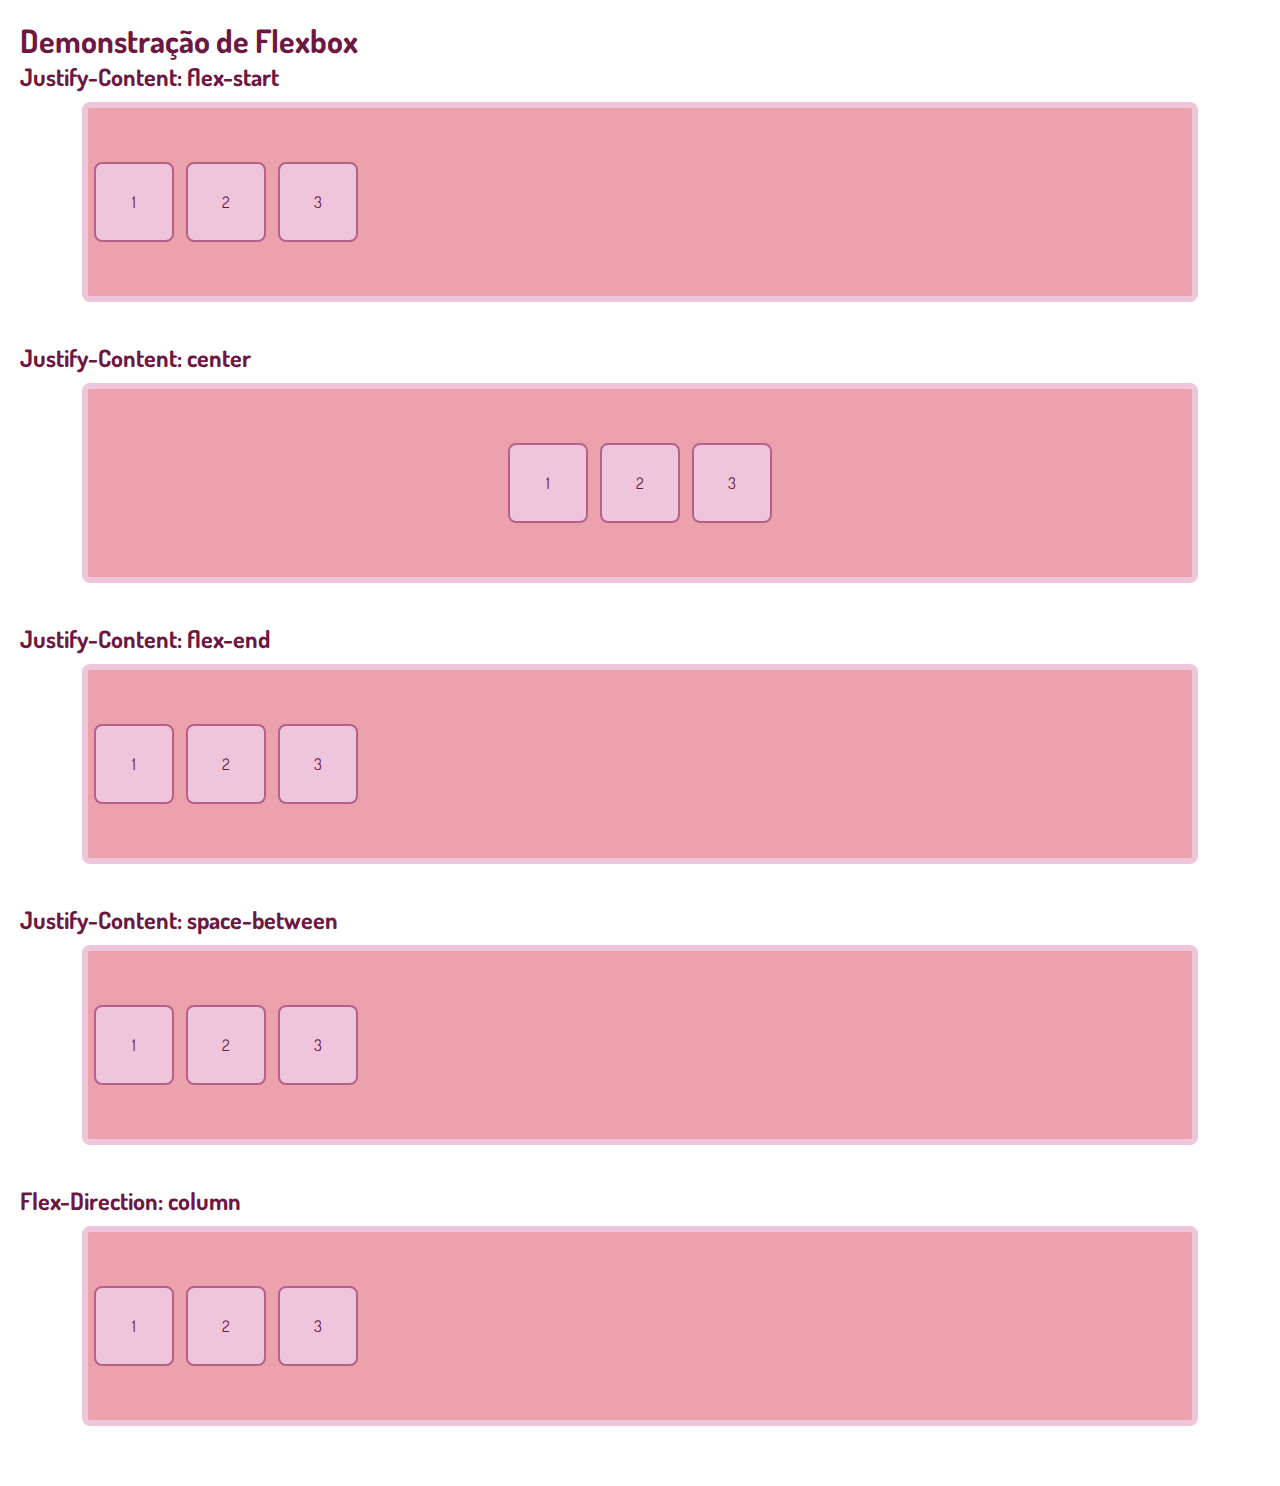
<file: index.html>
<!DOCTYPE html>
<html lang="pt-br">
<head>
    <meta charset="UTF-8">
    <meta name="viewport" content="width=device-width, initial-scale=1.0">
    <title>Aulas HTML</title>
    <link rel="stylesheet" href="assets/styles/index.css">
</head>
<body>
    <h1>Demonstração de Flexbox</h1>

    <section>
        <h2>Justify-Content: flex-start</h2>
        
        <div class = "flex-container">
            <div class="flex-item">1</div>
            <div class="flex-item">2</div>
            <div class="flex-item">3</div>
        </div>
    </section>

    <section>
        <h2>Justify-Content: center</h2>
        
        <div class = "flex-container justify-center">
            <div class="flex-item">1</div>
            <div class="flex-item">2</div>
            <div class="flex-item">3</div>
        </div>
    </section>

    <section>
        <h2>Justify-Content: flex-end</h2>
        
        <div class = "flex-container justify-end">
            <div class="flex-item">1</div>
            <div class="flex-item">2</div>
            <div class="flex-item">3</div>
        </div>
    </section>

    <section>
        <h2>Justify-Content: space-between</h2>
        
        <div class = "flex-container justify-between">
            <div class="flex-item">1</div>
            <div class="flex-item">2</div>
            <div class="flex-item">3</div>
        </div>
    </section>
    <section>
        <h2>Flex-Direction: column</h2>
        
        <div class = "flex-container flex-column">
            <div class="flex-item">1</div>
            <div class="flex-item">2</div>
            <div class="flex-item">3</div>
        </div>
    </section>
</body>
</html>
</file>
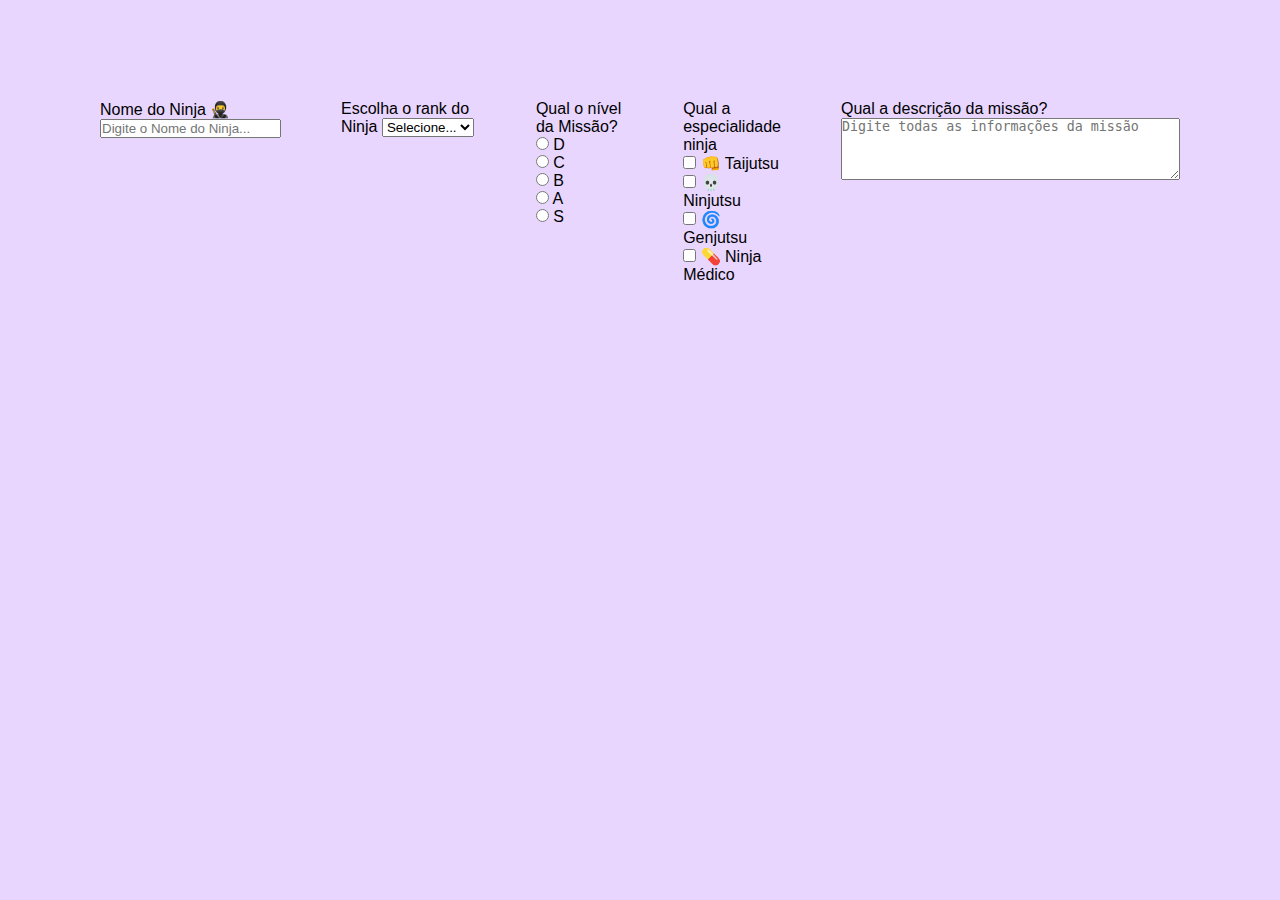
<file: pages/formulario.html>
<!DOCTYPE html>
<html lang="pt-br">
<head>
    <meta charset="UTF-8">
    <meta name="viewport" content="width=device-width, initial-scale=1.0">
    <title>Formulários LIMA</title>
    <link rel="stylesheet" href="../assets/styles/formulario.css">
</head>
<body>
    <form action="#" method="post">
        <div class="nomeNinja">
            <label for="nome">Nome do Ninja 🥷</label>
            <input 
                type="text" 
                name="nome" 
                required
                placeholder="Digite o Nome do Ninja...">
        </div>
        
        <div class="rank">
            <label for="rank">Escolha o rank do Ninja</label>
            <select name="rank" id="rank">
                <option value="">Selecione...</option>
                <option value="genin">Genin</option>
                <option value="jonin">Jonin</option>
                <option value="kage">Kage</option>
            </select>
        </div>

        <div class="tipo">
            <label for="tipo">Qual o nível da Missão?</label>
            <div>
                <label for="d">
                    <input type="radio" name="tipo" value="d">
                    D
                </label>
            </div>
            <div>
                <label for="c">
                    <input type="radio" name="tipo" value="c">
                    C
                </label>
            </div>
            <div>
                <label for="b">
                    <input type="radio" name="tipo" value="b">
                    B
                </label>
            </div>
            <div>
                <label for="a">
                    <input type="radio" name="tipo" value="a">
                    A
                </label>
            </div>
            <div>
                <label for="s">
                    <input type="radio" name="tipo" value="s">
                    S
                </label>
            </div>
        </div>

        <div class="especialidade">
            <label for="especialidade">Qual a especialidade ninja</label>
            <div>
                <label for="especialidade">
                    <input type="checkbox" name="especialidade" value="taijutsu">
                    👊 Taijutsu 
                </label>
            </div>
            <div>
                <label for="especialidade">
                    <input type="checkbox" name="especialidade" value="ninjutsu">
                    💀 Ninjutsu 
                </label>
            </div>
            <div>
                <label for="especialidade">
                    <input type="checkbox" name="especialidade" value="genjutsu">
                    🌀 Genjutsu 
                </label>
            </div>
            <div>
                <label for="especialidade">
                    <input type="checkbox" name="especialidade" value="medico">
                    💊 Ninja Médico
                </label>
            </div>
        </div>

        <div class="descrcao">
            <label for="descricao">Qual a descrição da missão?</label>

            <textarea name="descrcao" 
            id="descricao"
            placeholder="Digite todas as informações da missão"
            rows="4"
            cols="40"
            ></textarea>
        </div>
    </form>

</body>
</html>
</file>
<file: assets/styles/index.css>
@import url('https://fonts.googleapis.com/css2?family=Dosis:wght@439&display=swap');

* {
    margin: 0;
    padding: 0;
    box-sizing: border-box;
}

body {
    font-family: "Dosis", sans-serif;
    color: rgb(109, 23, 67);
    padding: 20px;
}

section {
    margin-bottom: 40px;
}

h2 {
    margin-bottom: 10px;
}

.flex-container {
    width: 90%;
    height: 200px;
    background-color: rgb(235, 162, 172);
    margin: 0 auto 20px;
    border-radius: 8px;
    border: 6px solid rgb(238, 197, 218);
    display: flex;
    justify-content: flex-start;
    align-items: center;
}

.flex-item {
    width: 80px;
    height: 80px;
    background-color: rgb(238, 197, 218);
    border: 2px solid rgb(182, 97, 141);
    margin: 6px;
    border-radius: 8px;
    display: flex;
    justify-content: center;
    align-items: center;
}

.justify-center {
    justify-content: center;
}

.flex-end {
    justify-content: end;
}
</file>
<file: assets/styles/formulario.css>
*{    
    margin: 0;    
    padding: 0;    
    box-sizing: border-box;
}

body {    
    font-family:'Segoe UI', Tahoma, Geneva, Verdana, sans-serif
}

form {    
    padding: 100px;    
    height: 100vh;    
    color: rgb(0, 0, 0);    
    background-color: rgb(232, 214, 255);    
    display: flex;    
    justify-content: center;    
    gap: 60px
}
</file>
